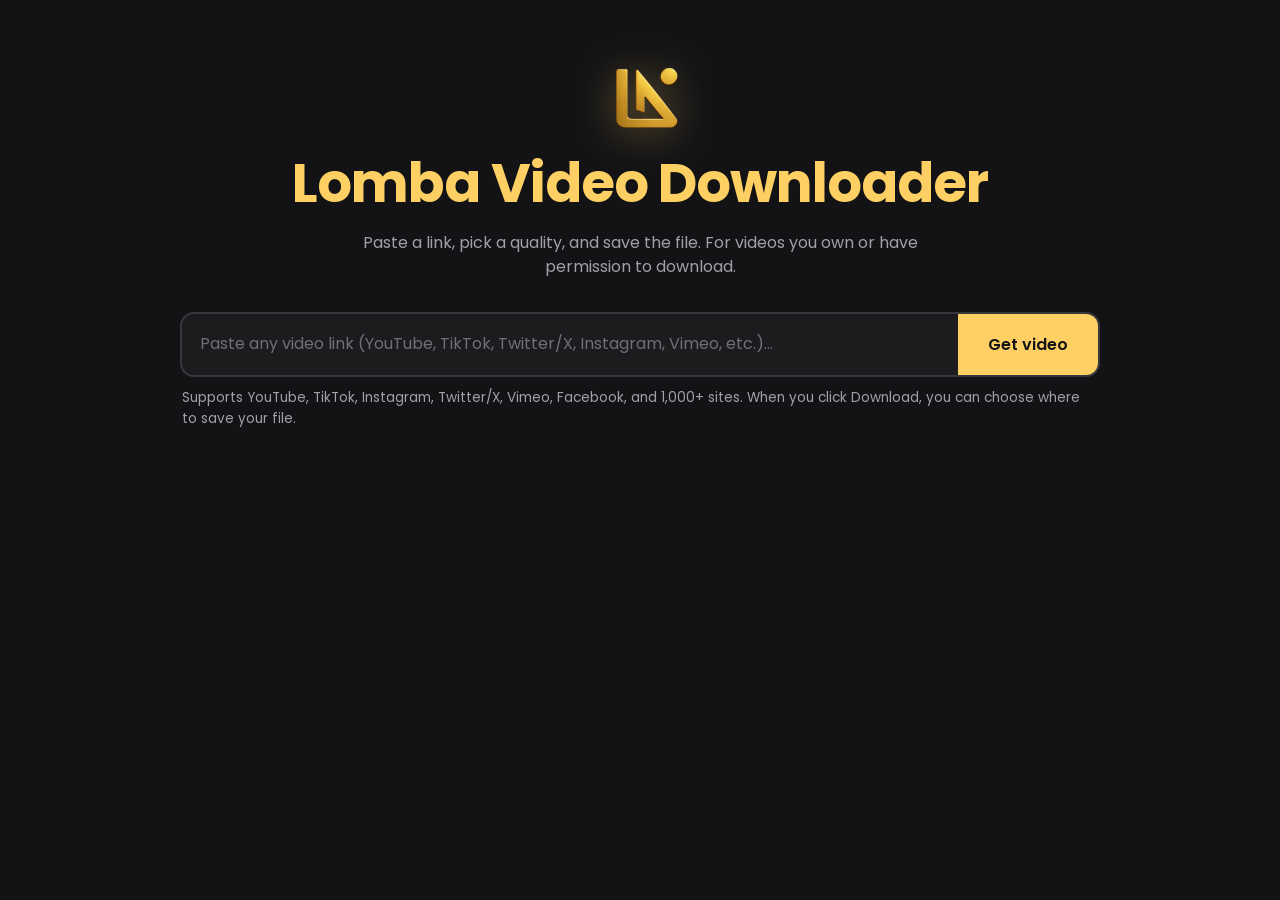
<file: templates/index.html>
<!doctype html>
<html lang="en">
<head>
<meta charset="utf-8">
<meta name="viewport" content="width=device-width, initial-scale=1">
<title>Lomba Video Downloader</title>
<link rel="icon" type="image/x-icon" href="/static/favicon.ico">
<link rel="icon" type="image/png" sizes="32x32" href="/static/favicon.png">
<link rel="apple-touch-icon" href="/static/favicon.png">
<meta name="color-scheme" content="dark">
<meta name="theme-color" content="#131315">
<link rel="preconnect" href="https://fonts.googleapis.com">
<link rel="preconnect" href="https://fonts.gstatic.com" crossorigin>
<link href="https://fonts.googleapis.com/css2?family=Poppins:wght@400;500;600;700&display=swap" rel="stylesheet">
<style>
  :root{
    --bg:#131315; --panel:#1C1C1F; --panel-2:#26262A; --line:#37373D;
    --text:#F3F1EA; --muted:#A0A0A8;
    --gold:#FED063; --gold-hover:#FFE08F; --on-gold:#131315;
    --error:#FF8A7A;
    --font:"Poppins","Segoe UI",system-ui,sans-serif;
  }
  *{box-sizing:border-box}
  html,body{margin:0}
  body{background:var(--bg);color:var(--text);font:400 16px/1.55 var(--font);min-height:100vh}
  main{max-width:960px;margin:0 auto;padding:56px 20px 80px}
  .header-brand{display:flex;flex-direction:column;align-items:center;text-align:center;gap:12px;margin:0 0 32px}
  .brand-logo{width:84px;height:84px;object-fit:contain;filter:drop-shadow(0 4px 20px rgba(254,208,99,0.38));margin:0 auto}
  h1{font:700 clamp(2.2rem,5vw,3.4rem)/1.15 var(--font);letter-spacing:-.02em;margin:0 0 4px;color:var(--gold)}
  .sub{color:var(--muted);margin:0 auto;max-width:56ch}

  .bar{display:flex;border:2px solid var(--line);background:var(--panel);border-radius:14px;overflow:hidden}
  .bar:focus-within{border-color:var(--gold)}
  .bar input{flex:1;min-width:0;border:0;background:transparent;padding:18px 18px;font:inherit;color:var(--text);outline:none}
  .bar input::placeholder{color:#6F6F78}
  .bar button{border:0;background:var(--gold);color:var(--on-gold);font:600 1rem var(--font);padding:0 30px;cursor:pointer}
  .bar button:hover{background:var(--gold-hover)}
  .bar button:focus-visible{outline:3px solid var(--text);outline-offset:-3px}
  .bar button:disabled{opacity:.55;cursor:progress}
  .hint{font-size:.85rem;color:var(--muted);margin:10px 2px 0}
  .fetch-progress-track{display:none;width:100%;height:4px;background:var(--panel-2);border-radius:3px;overflow:hidden;margin:16px 0 8px}
  .fetch-progress-track.active{display:block}
  .fetch-progress-bar{width:40%;height:100%;background:linear-gradient(90deg, transparent, var(--gold), transparent);animation:fetchSlide 1.2s infinite ease-in-out;border-radius:3px}
  @keyframes fetchSlide{
    0%{transform:translateX(-100%)}
    100%{transform:translateX(300%)}
  }
  .btn-spinner{display:inline-block;width:14px;height:14px;border:2px solid var(--on-gold);border-top-color:transparent;border-radius:50%;animation:spin .7s linear infinite;margin-right:8px;vertical-align:-2px}
  @keyframes spin{to{transform:rotate(360deg)}}
  #msg{min-height:1.5em;margin:14px 2px 0;font-weight:500;color:var(--gold)}
  #msg.err{color:var(--error)}

  #result{display:none;margin-top:28px;grid-template-columns:minmax(0,5fr) minmax(0,7fr);gap:28px;align-items:start}
  #result.show{display:grid}
  .video img{width:100%;border-radius:12px;display:block;background:#000;aspect-ratio:16/9;object-fit:cover}
  .video h2{font:600 1.3rem/1.3 var(--font);margin:16px 0 6px;color:var(--text)}
  .video p{margin:0;color:var(--muted);font-size:.95rem}

  table{width:100%;border-collapse:separate;border-spacing:0;background:var(--panel);border:1px solid var(--line);border-radius:14px;overflow:hidden}
  th{font:500 .85rem var(--font);text-align:left;color:var(--muted);padding:13px 18px;border-bottom:1px solid var(--line);background:var(--panel-2)}
  td{padding:13px 18px;border-bottom:1px solid var(--line);vertical-align:middle;font-weight:500}
  tr:last-child td{border-bottom:0}
  td.size{color:var(--muted);font-size:.9rem;font-weight:400;white-space:nowrap}
  td.act{text-align:right}
  a.dl{display:inline-block;background:var(--gold);color:var(--on-gold);text-decoration:none;font-weight:600;padding:9px 18px;border-radius:9px}
  a.dl:hover{background:var(--gold-hover)}
  a.dl:focus-visible{outline:3px solid var(--text);outline-offset:2px}
  a.dl.busy{background:var(--panel-2);color:var(--gold);pointer-events:none}

  @media (max-width:760px){
    .header-brand{gap:10px;margin-bottom:24px}
    .brand-logo{width:68px;height:68px}
    #result.show{grid-template-columns:1fr}
    .bar{flex-direction:column}
    .bar button{padding:14px}
  }
  @media (prefers-reduced-motion:reduce){*{transition:none!important}}
</style>
</head>
<body>
<main>
  <div class="header-brand">
    <img src="/static/favicon.png" alt="Lomba Logo" class="brand-logo">
    <h1>Lomba Video Downloader</h1>
    <p class="sub">Paste a link, pick a quality, and save the file. For videos you own or have permission to download.</p>
  </div>

  <div class="bar" role="search">
    <input id="url" type="url" placeholder="Paste any video link (YouTube, TikTok, Twitter/X, Instagram, Vimeo, etc.)..." aria-label="Video link" autocomplete="off">
    <button id="go">Get video</button>
  </div>
  <p class="hint">Supports YouTube, TikTok, Instagram, Twitter/X, Vimeo, Facebook, and 1,000+ sites. When you click Download, you can choose where to save your file.</p>
  <div class="fetch-progress-track" id="fetchTrack" aria-hidden="true">
    <div class="fetch-progress-bar"></div>
  </div>
  <div id="msg" role="status" aria-live="polite"></div>

  <section id="result" aria-label="Download options">
    <div class="video">
      <img id="thumb" alt="">
      <h2 id="title"></h2>
      <p id="meta"></p>
    </div>
    <table>
      <thead><tr><th>Format</th><th>Size</th><th></th></tr></thead>
      <tbody id="rows"></tbody>
    </table>
  </section>
</main>

<script>
const $ = id => document.getElementById(id);
const msg = (t, err=false) => { $('msg').textContent = t; $('msg').className = err ? 'err' : ''; };

function duration(s){
  if(!s) return '';
  const h = Math.floor(s/3600), m = Math.floor(s%3600/60), sec = s%60;
  const p = n => String(n).padStart(2,'0');
  return h ? `${h}:${p(m)}:${p(sec)}` : `${m}:${p(sec)}`;
}

let fetchTimer = null;
async function fetchInfo(){
  const url = $('url').value.trim();
  if(!url){ msg('Paste a video link first.', true); return; }
  $('go').disabled = true;
  $('go').innerHTML = '<span class="btn-spinner"></span>Fetching...';
  $('result').classList.remove('show');
  $('fetchTrack').classList.add('active');

  let sec = 0;
  msg('Connecting and reading video streams... (0s)');
  clearInterval(fetchTimer);
  fetchTimer = setInterval(() => {
    sec++;
    if(sec < 4) msg(`Analyzing video formats... (${sec}s)`);
    else if(sec < 8) msg(`Resolving media streams and quality options... (${sec}s)`);
    else msg(`Finalizing formats and preparing download options... (${sec}s)`);
  }, 1000);

  try{
    const r = await fetch('/api/info', {method:'POST', headers:{'Content-Type':'application/json'}, body:JSON.stringify({url})});
    const d = await r.json();
    clearInterval(fetchTimer);
    if(!r.ok) throw new Error(d.error || 'Could not read that link.');
    render(d, url);
    msg('');
  }catch(e){
    clearInterval(fetchTimer);
    msg(e.message, true);
  }finally{
    clearInterval(fetchTimer);
    $('go').disabled = false;
    $('go').textContent = 'Get video';
    $('fetchTrack').classList.remove('active');
  }
}

const sleep = ms => new Promise(r => setTimeout(r, ms));

function render(d, url){
  $('thumb').src = d.thumbnail || '';
  $('title').textContent = d.title || 'Untitled';
  $('meta').textContent = [d.uploader, duration(d.duration)].filter(Boolean).join('  |  ');
  const rows = $('rows'); rows.innerHTML = '';
  d.options.forEach(o => {
    const tr = document.createElement('tr');
    tr.innerHTML = `<td>${o.label}</td><td class="size">${o.size || ''}</td><td class="act"><a class="dl" href="#" role="button">Download</a><a class="cancel" href="#" role="button" style="display:none; margin-left:15px; color:var(--error); font-weight:600; text-decoration:none;">Cancel</a></td>`;
    const a = tr.querySelector('a.dl');
    const c = tr.querySelector('a.cancel');
    a.addEventListener('click', e => { e.preventDefault(); startDownload(a, c, url, o, d.title); });
    rows.appendChild(tr);
  });
  $('result').classList.add('show');
}

// Start a server job, prompt for save location, and save when done.
async function startDownload(a, c, url, o, videoTitle){
  if(a.classList.contains('busy')) return;

  const ext = o.kind === 'audio' ? 'mp3' : 'mp4';
  const cleanTitle = (videoTitle || 'video').replace(/[/\\?%*:|"<>]/g, '_').trim().slice(0, 100) || 'video';
  const suggestedName = `${cleanTitle}.${ext}`;

  let fileHandle = null;
  if(window.showSaveFilePicker){
    try{
      fileHandle = await window.showSaveFilePicker({
        suggestedName: suggestedName,
        types: [{
          description: o.kind === 'audio' ? 'MP3 Audio' : 'MP4 Video',
          accept: {
            [o.kind === 'audio' ? 'audio/mpeg' : 'video/mp4']: ['.' + ext]
          }
        }]
      });
    }catch(err){
      if(err.name === 'AbortError') return; // User cancelled the save dialog
      console.warn('showSaveFilePicker fallback:', err);
    }
  }

  a.classList.add('busy'); a.textContent = 'Starting...';
  
  let cancelled = false;
  let job = null;
  const onCancel = async (e) => {
    e.preventDefault();
    cancelled = true;
    if (job) await fetch('/api/cancel/' + job, {method:'POST'});
  };
  c.style.display = 'inline-block';
  c.addEventListener('click', onCancel);

  try{
    const body = {url, kind:o.kind, height:o.height};
    while(!job){
      if(cancelled) throw new Error('Download cancelled by user.');
      try{
        const r = await fetch('/api/prepare', {method:'POST', headers:{'Content-Type':'application/json'}, body:JSON.stringify(body)});
        const d = await r.json();
        if(!r.ok) throw new Error(d.error || 'Could not start the download.');
        job = d.job;
      }catch(e){
        if(e instanceof TypeError){ msg('Connection lost. Retrying...', true); await sleep(3000); }
        else throw e;
      }
    }
    while(!cancelled){
      let st;
      try{
        const r = await fetch('/api/status/' + job);
        if(r.status === 404){ // server restarted: restart job, partial files are reused
          await fetch('/api/prepare', {method:'POST', headers:{'Content-Type':'application/json'}, body:JSON.stringify(body)});
          continue;
        }
        st = await r.json();
        msg('');
      }catch(e){
        msg('Connection lost. The server keeps downloading; reconnecting...', true);
        await sleep(3000); continue;
      }
      if(st.status === 'error') throw new Error(st.error || 'Download failed. Click Download to resume.');
      if(st.status === 'cancelled' || cancelled) throw new Error('Download cancelled by user.');
      if(st.status === 'done'){
        if(fileHandle){
          a.textContent = 'Saving...';
          msg('Saving file to your chosen folder...');
          const fileRes = await fetch('/api/file/' + job);
          if(!fileRes.ok) throw new Error('Failed to retrieve file from server.');
          const writable = await fileHandle.createWritable();
          await fileRes.body.pipeTo(writable);
          msg('Download complete! File saved to your chosen location.');
        } else {
          a.textContent = 'Saving...';
          const dlLink = document.createElement('a');
          dlLink.href = '/api/file/' + job;
          dlLink.download = suggestedName;
          document.body.appendChild(dlLink);
          dlLink.click();
          dlLink.remove();
          msg('Download started. (Tip: You can enable "Ask where to save each file before downloading" in your browser settings).');
        }
        break;
      }
      const pct = st.progress ? Math.floor(st.progress) + '%' : '';
      const eta = st.eta ? ' | ' + duration(st.eta) + ' left' : '';
      a.textContent = 'Preparing ' + pct;
      msg('Preparing your file ' + pct + eta);
      await sleep(1500);
    }
    if (cancelled) throw new Error('Download cancelled by user.');
  }catch(e){
    msg(e.message, true);
  }finally{
    c.removeEventListener('click', onCancel);
    c.style.display = 'none';
    setTimeout(() => { a.classList.remove('busy'); a.textContent = 'Download'; }, 1500);
  }
}

$('go').addEventListener('click', fetchInfo);
$('url').addEventListener('keydown', e => { if(e.key === 'Enter') fetchInfo(); });
</script>
</body>
</html>
</file>
